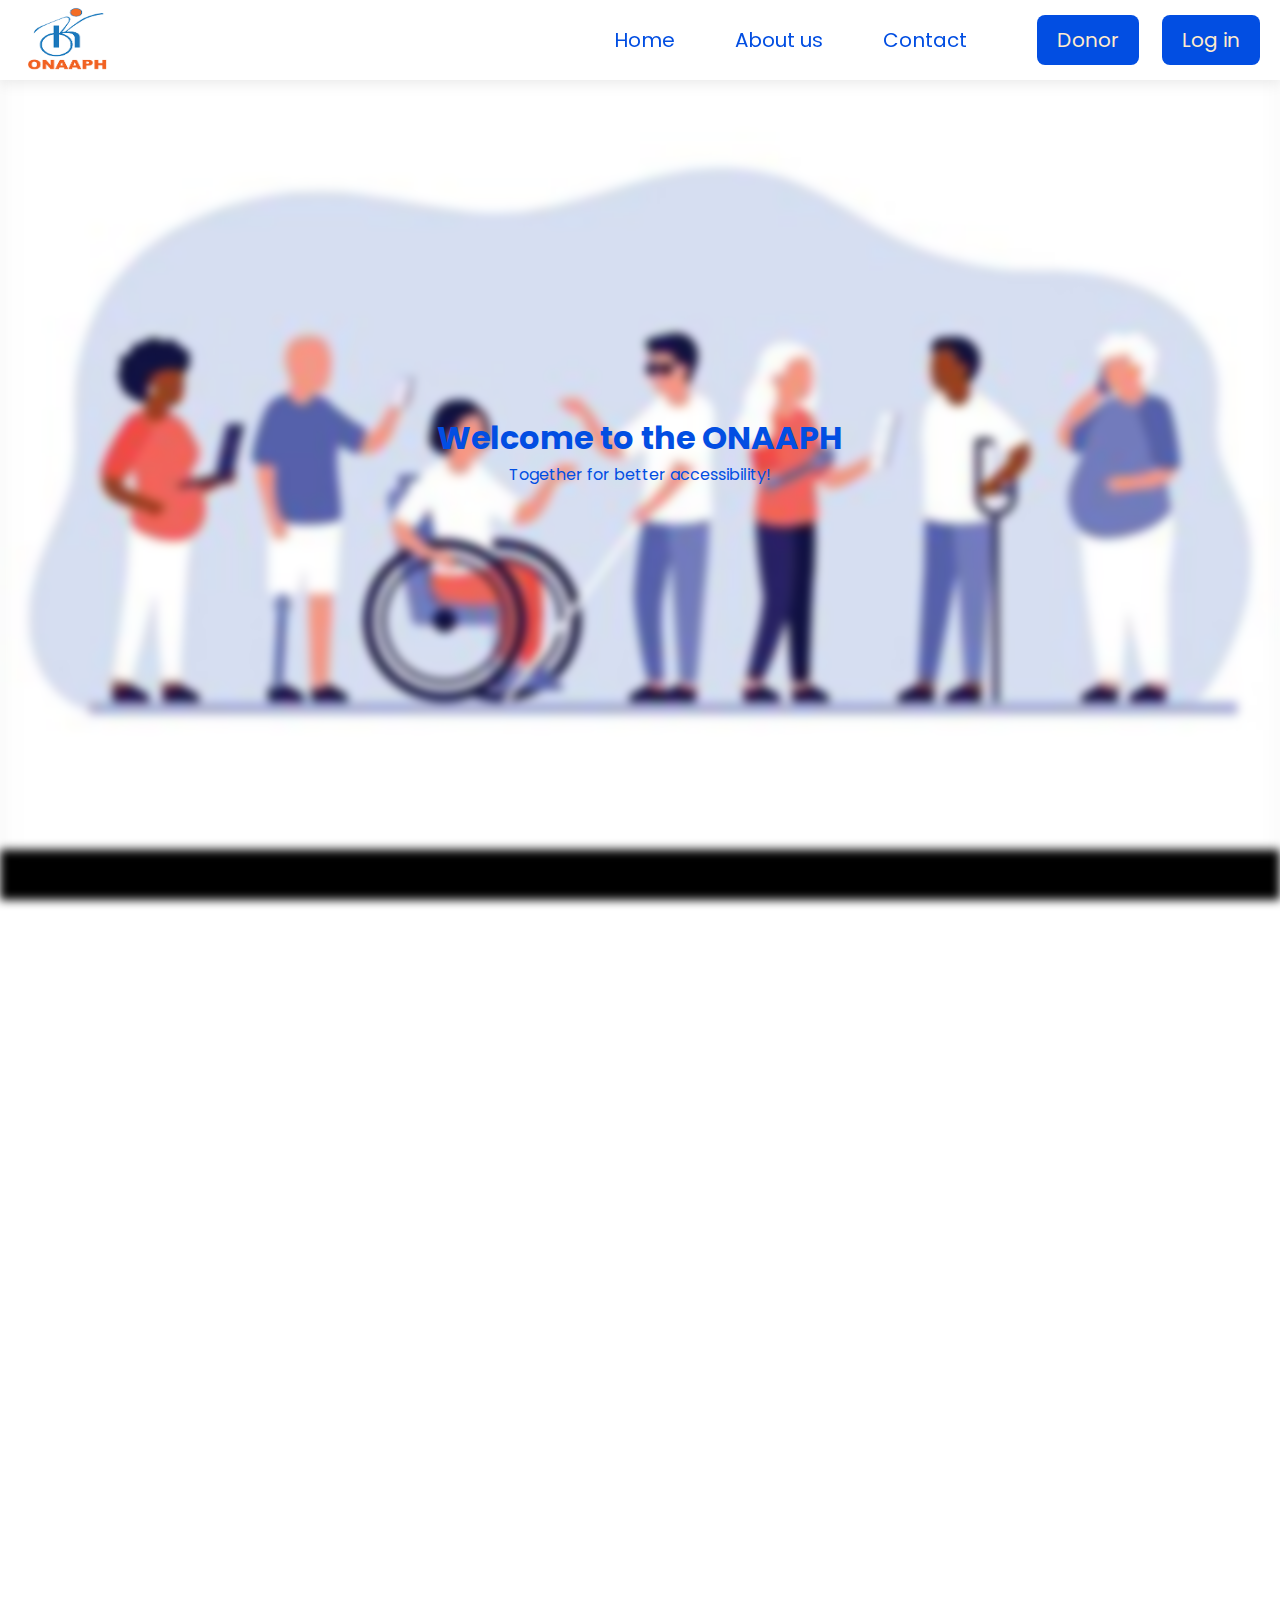
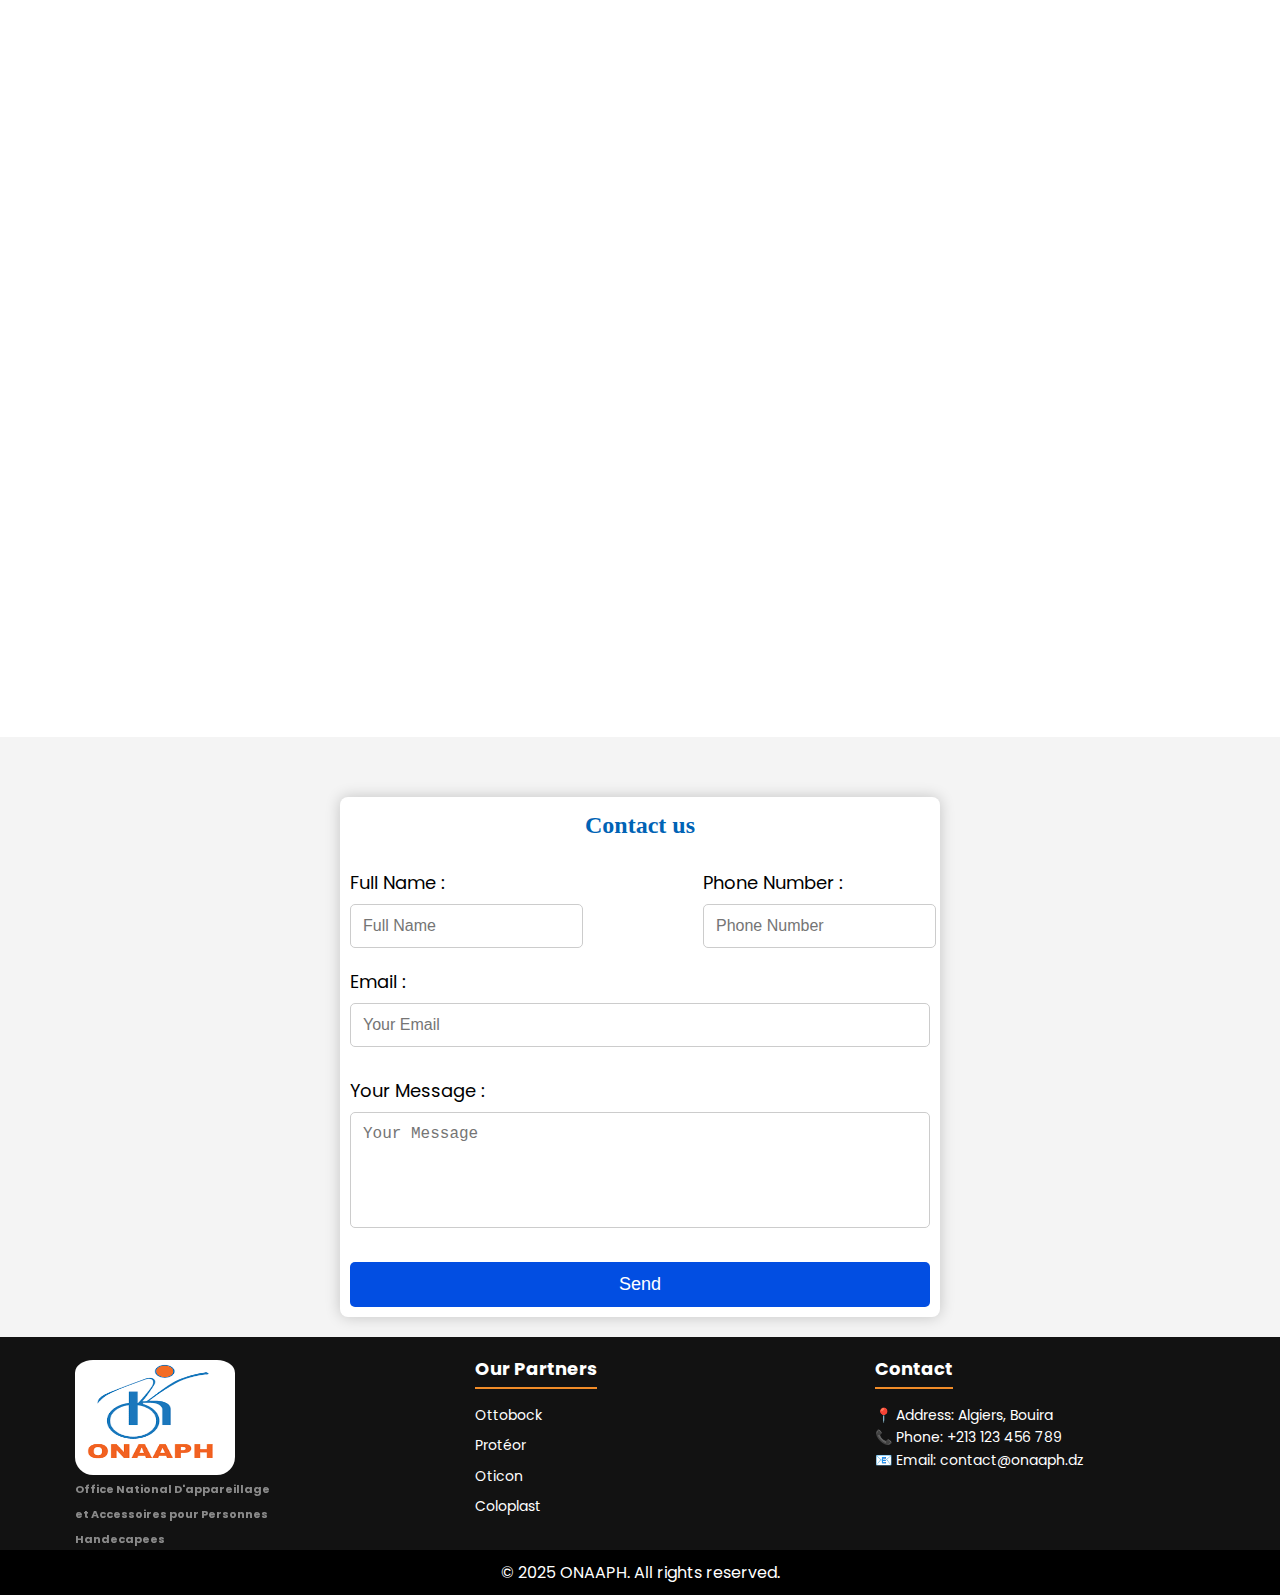
<file: page d'accueil/index.html>
<!DOCTYPE html>

<html lang="en">
  <head>
    <meta charset="UTF-8" />
    <meta name="viewport" content="width=device-width, initial-scale=1.0" />
    <title>Accessibilité Plus</title>
    <link rel="stylesheet" href="assets/styles/style.css" />
  </head>
  <body>
    <!-- Home -->
    <header id="home">
      <nav class="fade-in">
        <div class="logo fade-in">
          <img src="assets/images/logo.png" alt="logo" />
        </div>

        <div class="menu fade-in">
          <a href="#home" class="fade-in">Home</a>
          <a href="#about" class="fade-in">About us</a>
          <a href="#contact" class="fade-in">Contact</a>
        </div>
        <div class="register fade-in">
          <a href="#" class="fade-in">Donor</a>
          <a href="../log_in/index2.html" class="fade-in">Log in </a>
        </div>
      </nav>

      <section class="h-text">
        <h1 class="fade-in">Welcome to the ONAAPH</h1>
        <span class="fade-in">Together for better accessibility!</span>
        <br />
      </section>
    </header>

    <!-- About section -->
    <main>
      <section id="about" class="fade-in">
        <div class="container">
          <h2>About ONAAPH</h2>
          <div class="description">
            <p>
              <strong>ONAAPH</strong>
              (National Office for Assistive Devices and Accessories for Persons
              with Disabilities) is an Algerian organization dedicated to
              supporting people with disabilities. Specializing in the
              manufacturing, distribution, and customization of assistive
              devices and accessories, its goal is to improve their autonomy and
              quality of life.
            </p>
           
            <p>
              Through essential equipment such as
              <strong>prostheses</strong>
              ,
              <strong>orthoses</strong>
              ,
              <strong>wheelchairs</strong>
              , and other assistive technologies, ONAAPH facilitates access to
              solutions tailored to each beneficiary's specific needs. It
              collaborates with healthcare institutions, associations, and
              government organizations to ensure better inclusion and
              accessibility.
            </p>
          </div>
 <!--debut slader-->
 <div class="container">
  <div class="slider-wrapper">
    <button id="prev-slide" class="slide-button material-symbols-rounded">
      &#10094;
    </button>
    <ul class="image-list">
      <img class="image-item" src="assets/images/sl1.jpg" alt="img-1" />
      <img class="image-item" src="assets/images/logo.png" alt="img-2" />
      <img class="image-item" src="assets/images/sl1.jpg" alt="img-3" />
      <img class="image-item" src="assets/images/sl1.jpg" alt="img-4" />
      <img class="image-item" src="assets/images/sl1.jpg" alt="img-5" />
      <img class="image-item" src="assets/images/sl1.jpg" alt="img-6" />
      <img class="image-item" src="assets/images/sl1.jpg" alt="img-7" />
      <img class="image-item" src="assets/images/sl1.jpg" alt="img-8" />
      <img class="image-item" src="assets/images/sl1.jpg" alt="img-9" />
      <img class="image-item" src="assets/images/sl1.jpg" alt="img-10" />
    </ul>
    <button id="next-slide" class="slide-button material-symbols-rounded">
      &#10095;
    </button>
  </div>
  <div class="slider-scrollbar">
    <div class="scrollbar-track">
      <div class="scrollbar-thumb"></div>
    </div>
  </div>
</div>

<!--fin slader-->
          <h3>🌐 A Simplified Platform</h3>
          <p>
            This platform provides quick and easy access to ONAAPH’s services
            through a fully automated system. It helps beneficiaries avoid
            unnecessary travel and manage their requests independently.
          </p>

          <h3>🛠 Two Dedicated Spaces</h3>
          <div class="spaces">
            <div class="space">
              <h4>🎁 Donors' Space</h4>
              <p>
                Designed for individuals who wish to contribute financially or
                directly donate equipment to beneficiaries.
              </p>
            </div>

            <div class="space">
              <h4>🦽 Beneficiaries' Space</h4>
              <p>
                Reserved for individuals registered with ONAAPH, this space
                allows them to order equipment tailored to their medical
                condition.
              </p>
              <p>
                <strong>Not registered?</strong>
                An account is required to access this section.
              </p>
            </div>
          </div>

          <h3>📅 Are You a New Person with a Disability?</h3>
          <p>
            If you do not yet have an account, schedule an
            <strong>online appointment</strong>
            for a
            <strong>medical consultation</strong>
            and
            <strong>needs assessment</strong>
            .
          </p>
          <a href="../booknow/index1.html" class="btn">📅 Schedule an Appointment</a>

        
        </div>
      </section>
      <!--Contact-->
       <section id="contact">
        <form class="contact-form">
          <h2>Contact us </h2>
          <div class="form-group">
            <div>
              <label class="lab" for="full_name">Full Name : </label><br>
              <input type="text" name="full_name" placeholder="Full Name" required>
            </div>
            <div>
              <label class="lab" for="phone">Phone Number : </label><br>
              <input type="tel" name="phone" placeholder="Phone Number" required>
            </div>
          </div>
          <div>
            <div>
              <label class="lab" for="email">Email : </label><br>
              <input type="email" name="email" placeholder="Your Email" required>
            </div>            
          <div>
            <label class="lab" for="message">Your Message : </label><br>
          <textarea name="message" placeholder="Your Message" rows="5" required></textarea>
        </div>
          <button type="submit">Send</button>
      </form>
      </section>
      <!--Contact-->
    </main>

    <!-- Footer -->
    <footer id="footer">
      <div class="footer-container">
        
        <div class="footer-section">
          <div class="logo fade-in">
            <img src="assets/images/logo.png" alt="logo" />
          </div>
          <strong>Office National D'appareillage <br> et Accessoires pour Personnes Handecapees</strong>
        </div>
        
        <div class="footer-section">
          <h3>Our Partners</h3>
          <ul>
            <li><a href="https://www.ottobock.com">Ottobock</a></li>
            <li><a href="http://www.proteor.com">Protéor</a></li>
            <li><a href="https://www.oticon.com">Oticon</a></li>
            <li><a href="https://www.coloplast.com">Coloplast</a></li>
          </ul>
        </div>
     
        <div class="footer-section">
          <h3>Contact</h3>
          <p>📍 Address: Algiers, Bouira</p>
          <p>📞 Phone: +213 123 456 789</p>
          <p>📧 Email: <a href="mailto:contact@onaaph.dz">contact@onaaph.dz</a></p>

        </div>

       
      </div>
      <div class="footer-bottom">
        <p>&copy; 2025 ONAAPH. All rights reserved.</p>
      </div>
    </footer>

    <script src="assets/scripts/script.js"></script>
    <!-- JavaScript ajouté -->
  </body>
</html>
</file>
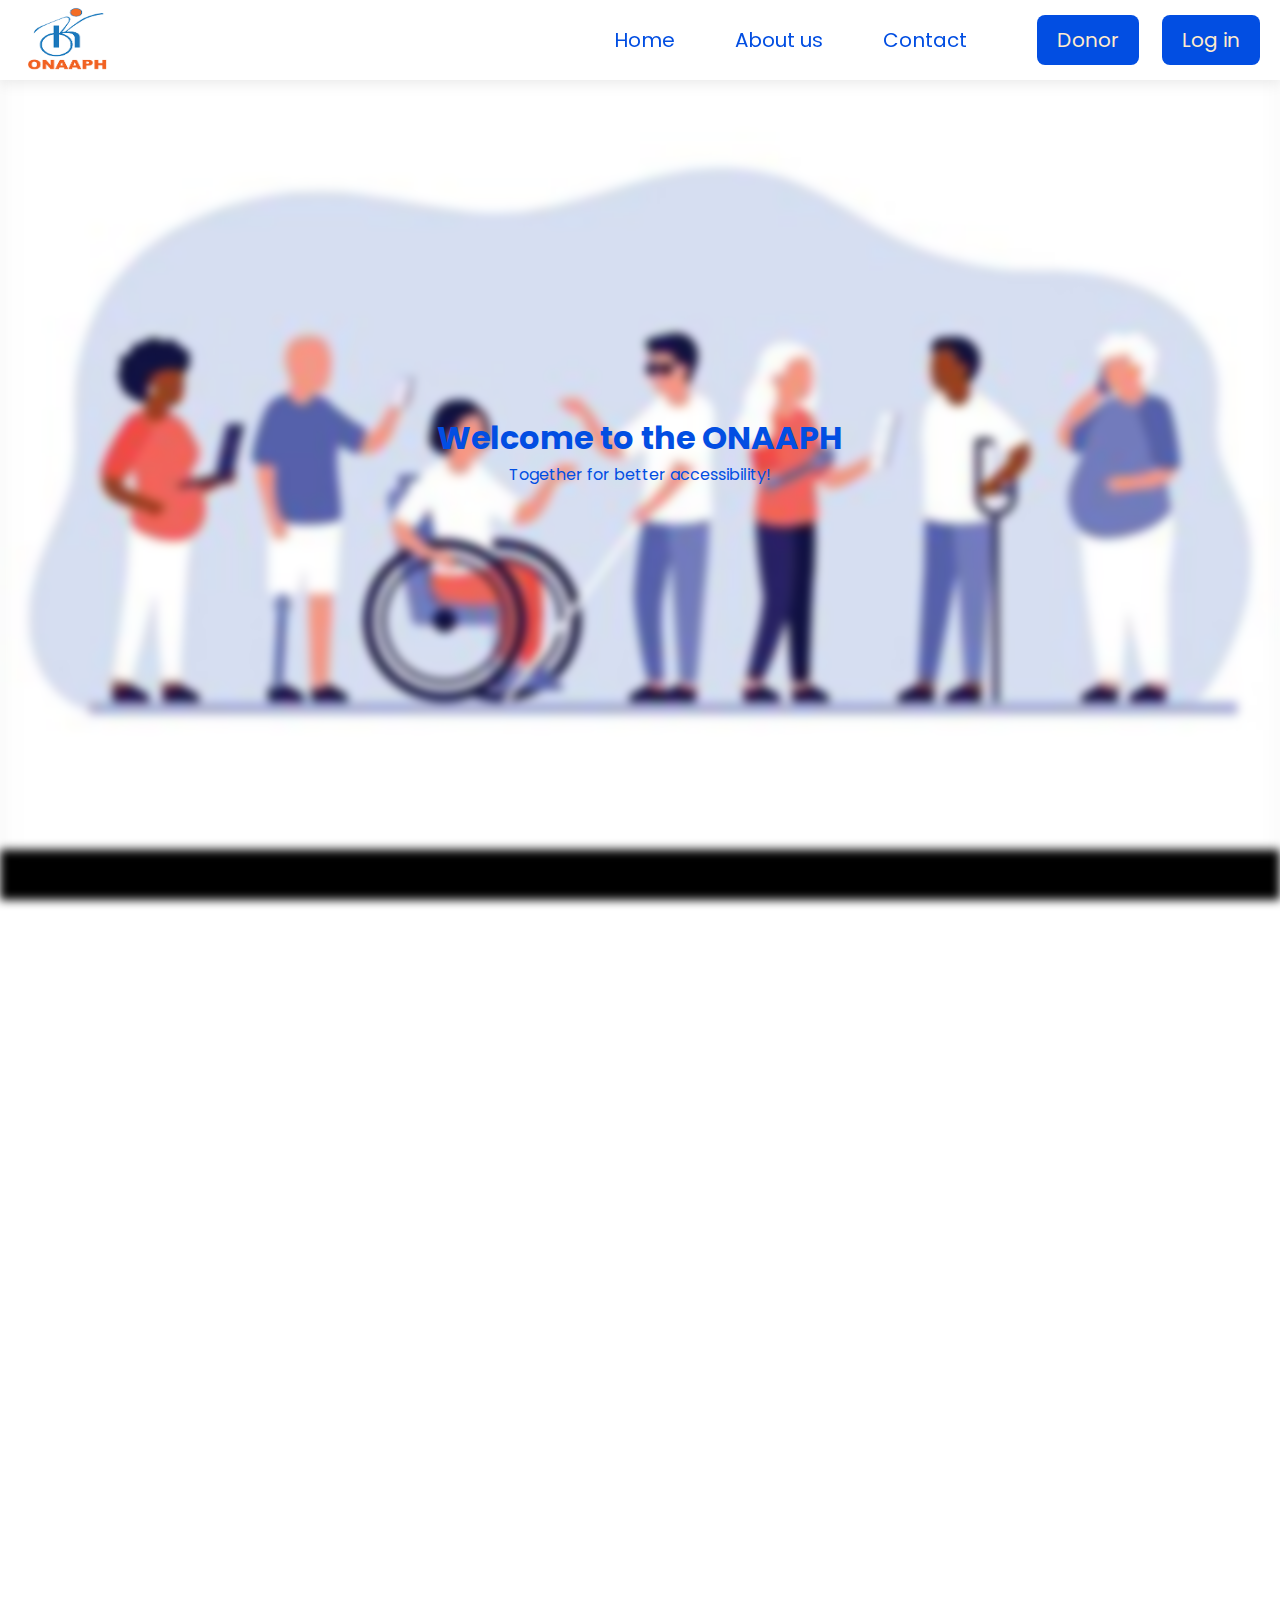
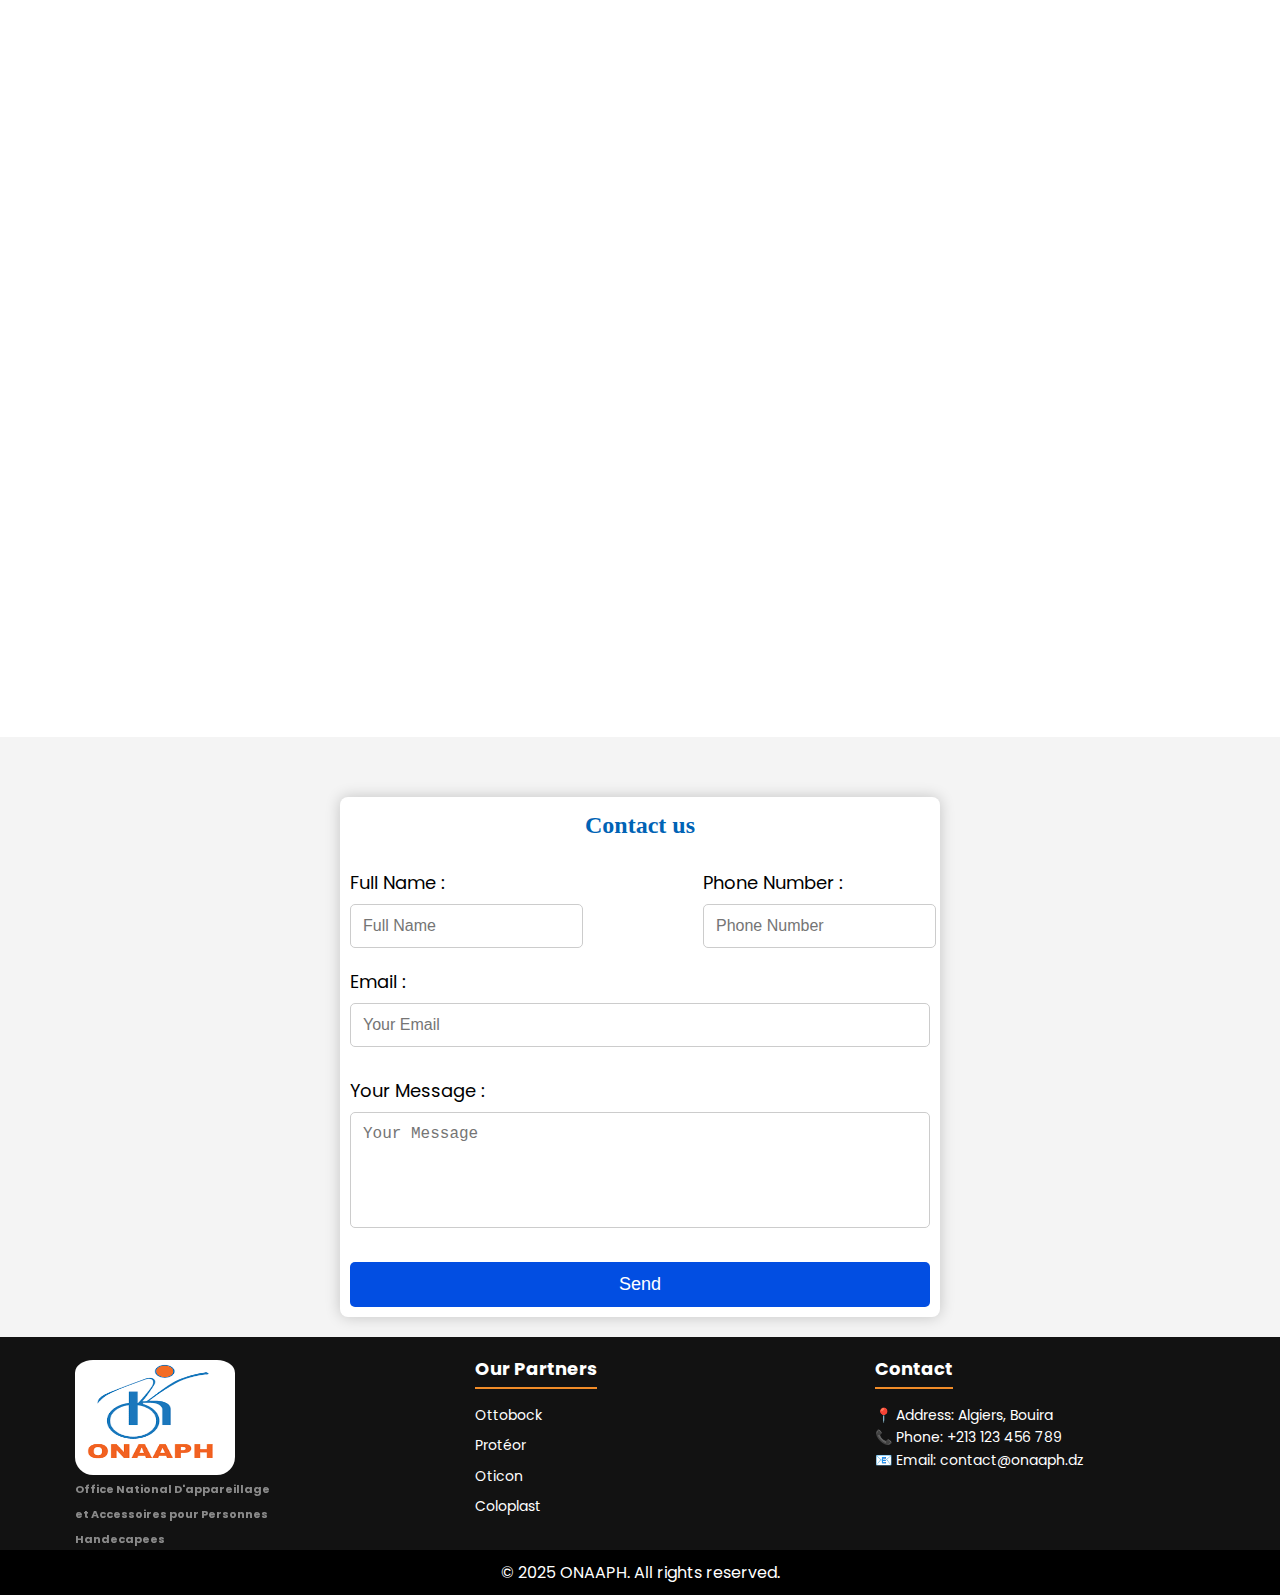
<file: views/guest/home/index.html>
<!DOCTYPE html>

<html lang="en">
  <head>
    <meta charset="UTF-8" />
    <meta name="viewport" content="width=device-width, initial-scale=1.0" />
    <title>Accessibilité Plus</title>
    <link rel="stylesheet" href="style.css" />
  </head>
  <body>
    <!-- Home -->
    <header id="home">
      <nav class="fade-in">
        <div class="logo fade-in">
          <img src="../../../public/images/shared/logo.png" alt="logo" />
        </div>

        <div class="menu fade-in">
          <a href="#home" class="fade-in">Home</a>
          <a href="#about" class="fade-in">About us</a>
          <a href="#contact" class="fade-in">Contact</a>
        </div>
        <div class="register fade-in">
          <a href="#" class="fade-in">Donor</a>
          <a href="../log_in/index2.html" class="fade-in">Log in </a>
        </div>
      </nav>

      <section class="h-text">
        <h1 class="fade-in">Welcome to the ONAAPH</h1>
        <span class="fade-in">Together for better accessibility!</span>
        <br />
      </section>
    </header>

    <!-- About section -->
    <main>
      <section id="about" class="fade-in">
        <div class="container">
          <h2>About ONAAPH</h2>
          <div class="description">
            <p>
              <strong>ONAAPH</strong>
              (National Office for Assistive Devices and Accessories for Persons
              with Disabilities) is an Algerian organization dedicated to
              supporting people with disabilities. Specializing in the
              manufacturing, distribution, and customization of assistive
              devices and accessories, its goal is to improve their autonomy and
              quality of life.
            </p>
           
            <p>
              Through essential equipment such as
              <strong>prostheses</strong>
              ,
              <strong>orthoses</strong>
              ,
              <strong>wheelchairs</strong>
              , and other assistive technologies, ONAAPH facilitates access to
              solutions tailored to each beneficiary's specific needs. It
              collaborates with healthcare institutions, associations, and
              government organizations to ensure better inclusion and
              accessibility.
            </p>
          </div>
 <!--debut slader-->
 <div class="container">
  <div class="slider-wrapper">
    <button id="prev-slide" class="slide-button material-symbols-rounded">
      &#10094;
    </button>
    <ul class="image-list">
      <img class="image-item" src="../../../public/images/guest/home/sl1.jpg" alt="img-1" />
      <img class="image-item" src="../../../public/images/guest/home/sl1.jpg" alt="img-2" />
      <img class="image-item" src="../../../public/images/guest/home/sl1.jpg" alt="img-3" />
      <img class="image-item" src="../../../public/images/guest/home/sl1.jpg" alt="img-4" />
      <img class="image-item" src="../../../public/images/guest/home/sl1.jpg" alt="img-5" />
      <img class="image-item" src="../../../public/images/guest/home/sl1.jpg" alt="img-6" />
      <img class="image-item" src="../../../public/images/guest/home/sl1.jpg" alt="img-7" />
      <img class="image-item" src="../../../public/images/guest/home/sl1.jpg" alt="img-8" />
      <img class="image-item" src="../../../public/images/guest/home/sl1.jpg" alt="img-9" />
      <img class="image-item" src="../../../public/images/guest/home/sl1.jpg" alt="img-10" />
    </ul>
    <button id="next-slide" class="slide-button material-symbols-rounded">
      &#10095;
    </button>
  </div>
  <div class="slider-scrollbar">
    <div class="scrollbar-track">
      <div class="scrollbar-thumb"></div>
    </div>
  </div>
</div>

<!--fin slader-->
          <h3>🌐 A Simplified Platform</h3>
          <p>
            This platform provides quick and easy access to ONAAPH’s services
            through a fully automated system. It helps beneficiaries avoid
            unnecessary travel and manage their requests independently.
          </p>

          <h3>🛠 Two Dedicated Spaces</h3>
          <div class="spaces">
            <div class="space">
              <h4>🎁 Donors' Space</h4>
              <p>
                Designed for individuals who wish to contribute financially or
                directly donate equipment to beneficiaries.
              </p>
            </div>

            <div class="space">
              <h4>🦽 Beneficiaries' Space</h4>
              <p>
                Reserved for individuals registered with ONAAPH, this space
                allows them to order equipment tailored to their medical
                condition.
              </p>
              <p>
                <strong>Not registered?</strong>
                An account is required to access this section.
              </p>
            </div>
          </div>

          <h3>📅 Are You a New Person with a Disability?</h3>
          <p>
            If you do not yet have an account, schedule an
            <strong>online appointment</strong>
            for a
            <strong>medical consultation</strong>
            and
            <strong>needs assessment</strong>
            .
          </p>
          <a href="../booknow/index1.html" class="btn">📅 Schedule an Appointment</a>

        
        </div>
      </section>
      <!--Contact-->
       <section id="contact">
        <form class="contact-form">
          <h2>Contact us </h2>
          <div class="form-group">
            <div>
              <label class="lab" for="full_name">Full Name : </label><br>
              <input type="text" name="full_name" placeholder="Full Name" required>
            </div>
            <div>
              <label class="lab" for="phone">Phone Number : </label><br>
              <input type="tel" name="phone" placeholder="Phone Number" required>
            </div>
          </div>
          <div>
            <div>
              <label class="lab" for="email">Email : </label><br>
              <input type="email" name="email" placeholder="Your Email" required>
            </div>            
          <div>
            <label class="lab" for="message">Your Message : </label><br>
          <textarea name="message" placeholder="Your Message" rows="5" required></textarea>
        </div>
          <button type="submit">Send</button>
      </form>
      </section>
      <!--Contact-->
    </main>

    <!-- Footer -->
    <footer id="footer">
      <div class="footer-container">
        
        <div class="footer-section">
          <div class="logo fade-in">
            <img src="../../../public/images/shared/logo.png" alt="logo" />
          </div>
          <strong>Office National D'appareillage <br> et Accessoires pour Personnes Handecapees</strong>
        </div>
        
        <div class="footer-section">
          <h3>Our Partners</h3>
          <ul>
            <li><a href="https://www.ottobock.com">Ottobock</a></li>
            <li><a href="http://www.proteor.com">Protéor</a></li>
            <li><a href="https://www.oticon.com">Oticon</a></li>
            <li><a href="https://www.coloplast.com">Coloplast</a></li>
          </ul>
        </div>
     
        <div class="footer-section">
          <h3>Contact</h3>
          <p>📍 Address: Algiers, Bouira</p>
          <p>📞 Phone: +213 123 456 789</p>
          <p>📧 Email: <a href="mailto:contact@onaaph.dz">contact@onaaph.dz</a></p>

        </div>

       
      </div>
      <div class="footer-bottom">
        <p>&copy; 2025 ONAAPH. All rights reserved.</p>
      </div>
    </footer>

    <script src="../../../public/js/guest/home/script.js"></script>
    <!-- JavaScript ajouté -->
  </body>
</html>
</file>
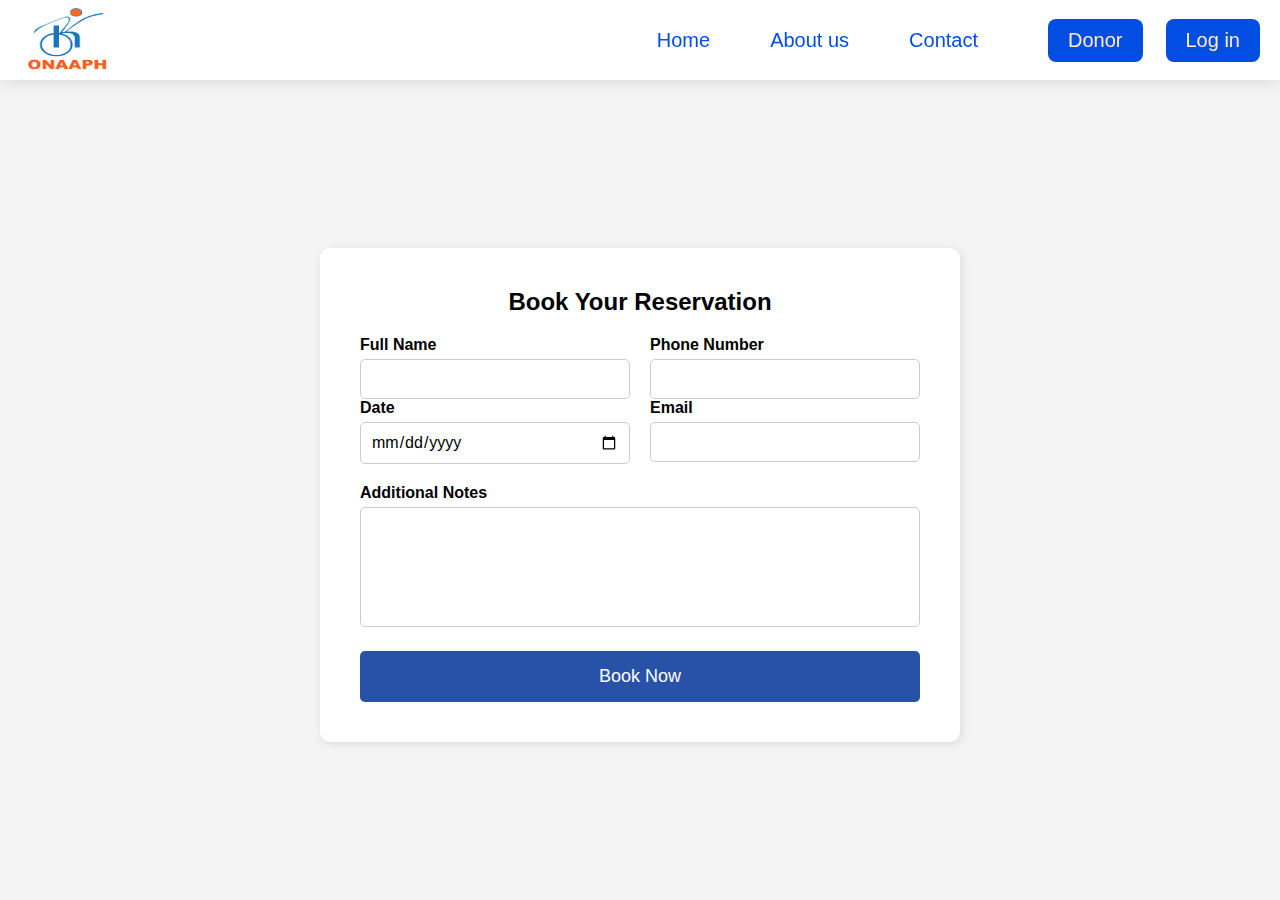
<file: booknow/index1.html>
<!DOCTYPE html>
<html lang="en">
<head>
    <meta charset="UTF-8">
    <meta name="viewport" content="width=device-width, initial-scale=1.0">
    <title>Reservation Form</title>
    <link rel="stylesheet" href="styles.css">
</head>
<body>
    <header id="home">
        <nav >
          <div class="logo ">
            <img src="../page d'accueil/assets/images/logo.png" alt="logo" />
          </div>
  
          <div class="menu">
            <a href="../page d'accueil/index.html#home">Home</a>
            <a href="../page d'accueil/index.html#about">About us</a>
            <a href="../page d'accueil/index.html#contact">Contact</a>
          </div>
          <div class="register">
            <a href="#">Donor</a>
            <a href="../log_in/index2.html">Log in </a>
          </div>
        </nav>
    </header>
    <main class="form-container">
        <h2>Book Your Reservation</h2>
        <form>
            <div class="form-row">
                <div class="form-group">
                    <label for="full_name">Full Name</label>
                    <input type="text" id="full_name" name="full_name" required>
                </div>
                <div class="form-group">
                    <label for="phone">Phone Number</label>
                    <input type="tel" id="phone" name="phone" required>
                </div>
            </div>
            <div class="form-row">
                <div class="form-group">
                    <label for="date">Date</label>
                    <input type="date" id="date" name="date" required>
                </div>
                <div class="form-group">
                    <label for="email">Email</label>
                    <input type="email" id="email" name="email" required>
                </div>
            </div>
            <div class="form-group full-width">
                <label for="note">Additional Notes</label>
                <textarea id="note" name="note"></textarea>
            </div>
            <button type="submit">Book Now</button>
        </form>
    </main>
</body>
</html>
</file>
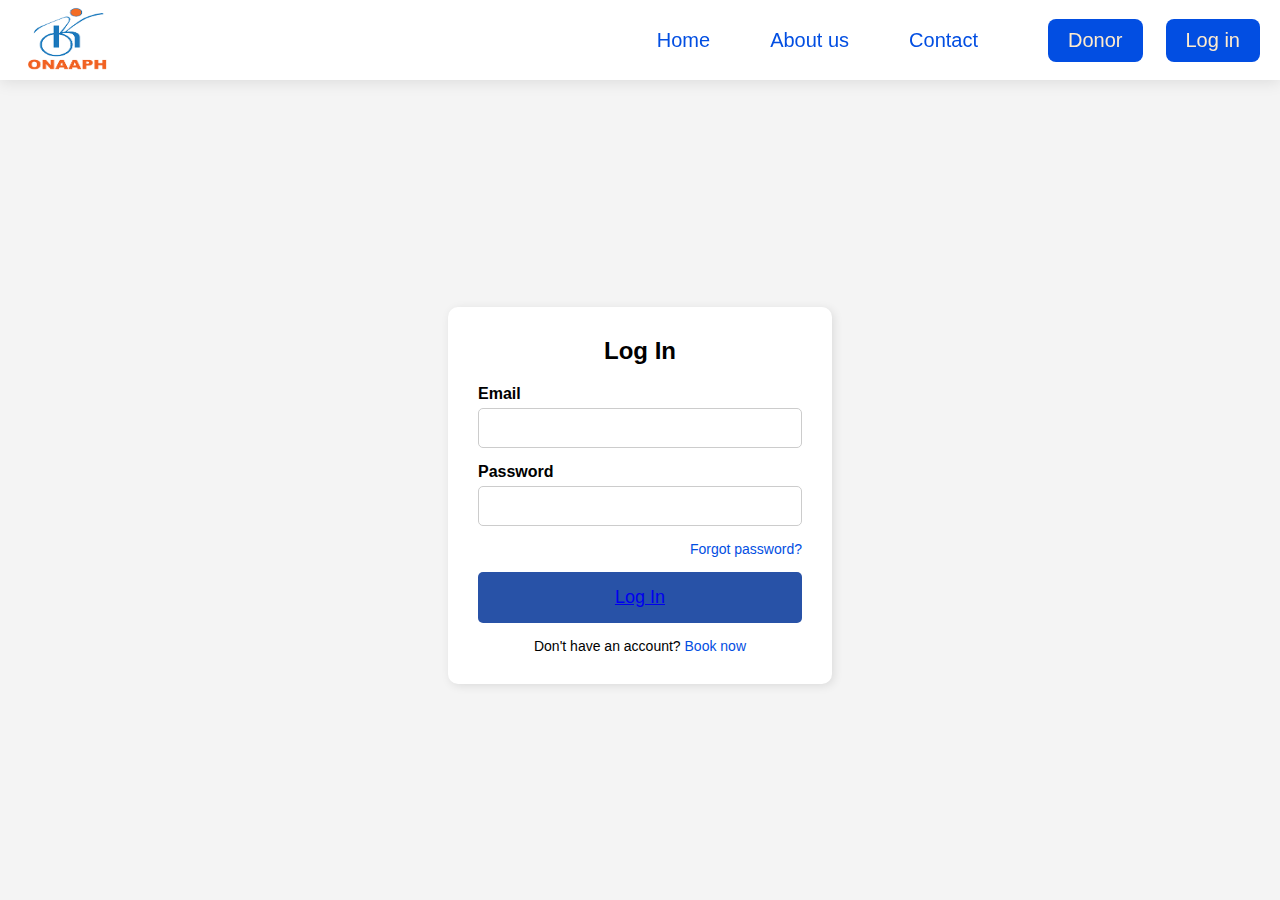
<file: log_in/index2.html>
<!DOCTYPE html>

<html lang="en">
  <head>
    <meta charset="UTF-8" />
    <meta name="viewport" content="width=device-width, initial-scale=1.0" />
    <title>Accessibilité Plus</title>
    <link rel="stylesheet" href="style.css" />
  </head>
  <body>
    <!-- Home -->
    <header id="home">
      <nav class="fade-in">
        <div class="logo fade-in">
          <img src="../page d'accueil/assets/images/logo.png" alt="logo" />
        </div>

        <div class="menu fade-in">
          <a href="../page d'accueil/index.html#home"class="fade-in">Home</a>
          <a href="../page d'accueil/index.html#about" class="fade-in">About us</a>
          <a href="../page d'accueil/index.html#contact" class="fade-in">Contact</a>
        </div>
        <div class="register fade-in">
          <a href="#" class="fade-in">Donor</a>
          <a href="#" class="fade-in">Log in </a>
        </div>
      </nav>
    </header>
    <body>
        <main class="form-container">
            <h2>Log In</h2>
            <form>
                <div class="form-group">
                    <label for="email">Email</label>
                    <input type="email" id="email" name="email" required>
                </div>
                <div class="form-group">
                    <label for="password">Password</label>
                    <input type="password" id="password" name="password" required>
                </div>
                <div class="form-group full-width">
                    <a href="../page d'accueil/index.html#contact" class="forgot-password">Forgot password?</a>
                </div>
                <button type="submit" ><a href="../Siham-PFE/user 1 page/user1page.html">Log In</a> </button>
                <p class="signup-text">Don't have an account? <a href="../booknow/index1.html">Book now</a></p>
            </form>
        </main> 
    </body>
</html>
</file>
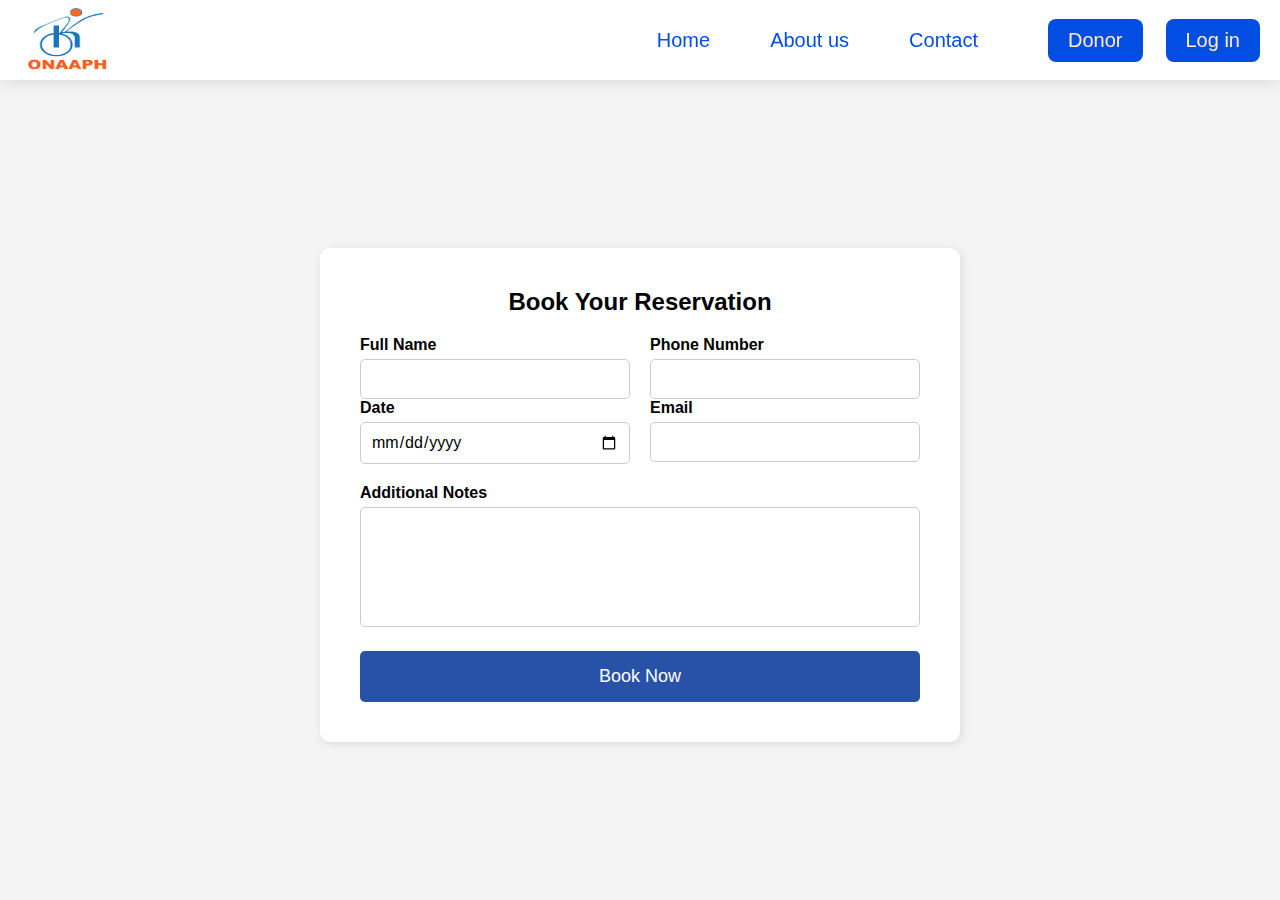
<file: views/guest/booknow/index1.html>
<!DOCTYPE html>
<html lang="en">
<head>
    <meta charset="UTF-8">
    <meta name="viewport" content="width=device-width, initial-scale=1.0">
    <title>Reservation Form</title>
    <link rel="stylesheet" href="styles.css">
</head>
<body>
    <header id="home">
        <nav >
          <div class="logo ">
            <img src="../../../public/images/shared/logo.png" alt="logo" />
          </div>
  
          <div class="menu">
            <a href="../home/index.html#home">Home</a>
            <a href="../home/index.html#about">About us</a>
            <a href="../home/index.html#contact">Contact</a>
          </div>
          <div class="register">
            <a href="#">Donor</a>
            <a href="../log_in/index2.html">Log in </a>
          </div>
        </nav>
    </header>
    <main class="form-container">
        <h2>Book Your Reservation</h2>
        <form>
            <div class="form-row">
                <div class="form-group">
                    <label for="full_name">Full Name</label>
                    <input type="text" id="full_name" name="full_name" required>
                </div>
                <div class="form-group">
                    <label for="phone">Phone Number</label>
                    <input type="tel" id="phone" name="phone" required>
                </div>
            </div>
            <div class="form-row">
                <div class="form-group">
                    <label for="date">Date</label>
                    <input type="date" id="date" name="date" required>
                </div>
                <div class="form-group">
                    <label for="email">Email</label>
                    <input type="email" id="email" name="email" required>
                </div>
            </div>
            <div class="form-group full-width">
                <label for="note">Additional Notes</label>
                <textarea id="note" name="note"></textarea>
            </div>
            <button type="submit">Book Now</button>
        </form>
    </main>
</body>
</html>
</file>
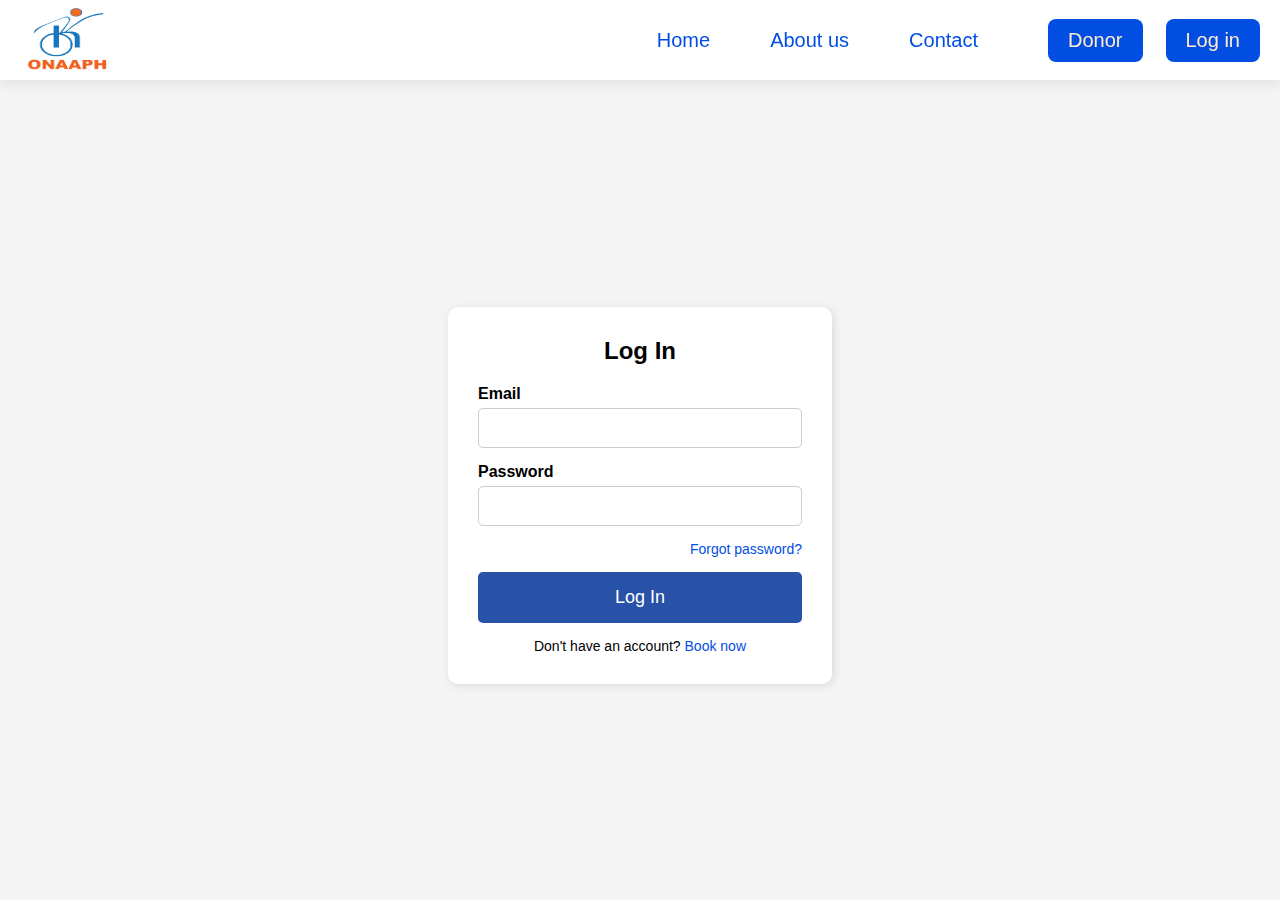
<file: views/guest/log_in/index2.html>
<!DOCTYPE html>

<html lang="en">
  <head>
    <meta charset="UTF-8" />
    <meta name="viewport" content="width=device-width, initial-scale=1.0" />
    <title>Accessibilité Plus</title>
    <link rel="stylesheet" href="style.css" />
  </head>
  <body>
    <!-- Home -->
    <header id="home">
      <nav class="fade-in">
        <div class="logo fade-in">
          <img src="../../../public/images/shared/logo.png" alt="logo" />
        </div>

        <div class="menu fade-in">
          <a href="../home/index.html#home"class="fade-in">Home</a>
          <a href="../home/index.html#about" class="fade-in">About us</a>
          <a href="../home/index.html#contact" class="fade-in">Contact</a>
        </div>
        <div class="register fade-in">
          <a href="#" class="fade-in">Donor</a>
          <a href="#" class="fade-in">Log in </a>
        </div>
      </nav>
    </header>
    <body>
        <main class="form-container">
            <h2>Log In</h2>
            <form>
                <div class="form-group">
                    <label for="email">Email</label>
                    <input type="email" id="email" name="email" required>
                </div>
                <div class="form-group">
                    <label for="password">Password</label>
                    <input type="password" id="password" name="password" required>
                </div>
                <div class="form-group full-width">
                    <a href="../home/index.html#contact" class="forgot-password">Forgot password?</a>
                </div>
                <button type="submit" >Log In</button>
                <p class="signup-text">Don't have an account? <a href="../booknow/index1.html">Book now</a></p>
            </form>
        </main> 
    </body>
</html>
</file>
<file: page d'accueil/assets/styles/style.css>
@import url('https://fonts.googleapis.com/css2?family=Hind&family=Poppins:ital,wght@0,200;0,300;0,400;0,500;0,600;1,200&display=swap');
html {
  scroll-behavior: smooth;
}

* {
  padding: 0;
  margin: 0;
  box-sizing: border-box;
}

/* f  flu*/
header::before {
  content: '';
  position: absolute;
  top: 0;
  left: 0;
  width: 100%;
  height: 100%;
  background: url('back.jpg') center/cover no-repeat;
  filter: blur(5px);
  z-index: -1;
}

header {
  width: 100%;
  height: 100vh;
  font-family: 'Poppins', sans-serif;
  position: relative;
}

nav {
  position: fixed;
  top: 0;
  left: 0;
  width: 100%; /* Full width */
  height: 80px; /* Keep the height */
  background-color: rgb(255, 255, 255); /* Dark background for visibility */
  color: #dbd5d5;
  display: flex;
  justify-content: space-between;
  align-items: center;
  padding: 0 20px;
  z-index: 1000; /* Ensures navbar stays on top */
  box-shadow: 0px 2px 15px rgba(0, 0, 0, 0.1);
}
body {
  /* padding-top: 110px; Adjust based on navbar height */
  background-color: white;
}

.logo {
  display: flex;
  align-items: center;
  justify-content: flex-start;
  flex-grow: 1; /* Permet d'occuper l'espace à gauche */
}

.logo img {
  height: 80px; /* Ajuste selon la taille désirée */
  width: 100px;
  padding-top: 5px;
  padding-left: 5x; /* Ajoute un peu d'espace depuis le bord */
  border-radius: 10px;
}
.menu {
  margin-right: 20px; /* Augmente l'espace entre le menu et le bouton */
  display: flex;
  gap: 20px; /* Ajoute de l’espace entre les liens du menu */
}

.menu a {
  text-decoration: none;
  color: #024ee2;
  padding: 10px 20px;
  font-size: 20px;
}

.menu a:hover {
 border-radius: 10px;
 color: white;
  background:#005bac;
}
.register {
  margin-left: 30px; /* Espace entre le menu et le bouton */
  display: flex;
  gap: 23px;
  
}
.register a {
  text-decoration: none;
  color: blanchedalmond;
  padding: 10px 20px;
  font-size: 20px;
  border-radius: 8px;
  background: #024ee2;
}

.register a:hover {
  border: 1px solid #005bac;
  background: #005bac; /* Bleu */
}
.h-text {
  position: absolute;
  top: 50%;
  left: 50%;
  max-width: 650px;
  transform: translate(-50%, -50%);
  text-align: center;
  color: #024ee2;
}

/* --- ANIMATION D'AFFICHAGE --- */
.fade-in {
  opacity: 0;
  transform: translateY(20px);
  transition: opacity 0.8s ease-out, transform 1s ease-out;
}
.fade-in.show {
  opacity: 1;
  transform: translateY(0);
}

/*about*/
#about {
  background: #f4f4f4;
  padding: 90px 20px;
  text-align: center;
  font-family: 'Poppins', sans-serif;
  /* opacity: 0; */
}

#about .container {
  max-width: 900px;
  margin: auto;
  text-align: left;
}
/*debut slider*/
.container {
  max-width: 1200px;
  width: 95%;
}

.slider-wrapper {
  position: relative;
}

.slider-wrapper .slide-button {
  position: absolute;
  top: 50%;
  outline: none;
  border: none;
  height: 50px;
  width: 50px;
  z-index: 5;
  color: #fff;
  display: flex;
  cursor: pointer;
  font-size: 2.2rem;
  background: #000;
  align-items: center;
  justify-content: center;
  border-radius: 50%;
  transform: translateY(-50%);
}

.slider-wrapper .slide-button:hover {
  background: #404040;
}

.slider-wrapper .slide-button#prev-slide {
  left: -25px;
  display: none;
}

.slider-wrapper .slide-button#next-slide {
  right: -25px;
}

.slider-wrapper .image-list {
  display: grid;
  grid-template-columns: repeat(10, 1fr);
  gap: 18px;
  font-size: 0;
  list-style: none;
  margin-bottom: 30px;
  overflow-x: auto;
  scrollbar-width: none;
}

.slider-wrapper .image-list::-webkit-scrollbar {
  display: none;
}

.slider-wrapper .image-list .image-item {
  width: 325px;
  height: 400px;
  object-fit: cover;
}

.container .slider-scrollbar {
  height: 24px;
  width: 100%;
  display: flex;
  align-items: center;
}

.slider-scrollbar .scrollbar-track {
  background: #ccc;
  width: 100%;
  height: 2px;
  display: flex;
  align-items: center;
  border-radius: 4px;
  position: relative;
}

.slider-scrollbar:hover .scrollbar-track {
  height: 4px;
}

.slider-scrollbar .scrollbar-thumb {
  position: absolute;
  background: #000;
  top: 0;
  bottom: 0;
  width: 50%;
  height: 100%;
  cursor: grab;
  border-radius: inherit;
}

.slider-scrollbar .scrollbar-thumb:active {
  cursor: grabbing;
  height: 8px;
  top: -2px;
}

.slider-scrollbar .scrollbar-thumb::after {
  content: "";
  position: absolute;
  left: 0;
  right: 0;
  top: -10px;
  bottom: -10px;
}

/* Styles for mobile and tablets */
@media only screen and (max-width: 1023px) {
  .slider-wrapper .slide-button {
    display: none !important;
  }

  .slider-wrapper .image-list {
    gap: 10px;
    margin-bottom: 15px;
    scroll-snap-type: x mandatory;
  }

  .slider-wrapper .image-list .image-item {
    width: 280px;
    height: 380px;
  }

  .slider-scrollbar .scrollbar-thumb {
    width: 20%;
  }
}



/*fin slader*/

#about h2 {
  color: #005bac;
  text-align: center;
  font-size: 28px;
  margin-bottom: 20px;
}

#about h3 {
  color: #7b47f4;
  margin-top: 20px;
  margin-bottom: 15px;
}

#about h4 {
  color: #f28c28;
  font-size: 20px;
}

#about p {
  font-size: 16px;
  line-height: 1.6;
  color: #333;
}

#about .description {
  margin-bottom: 50px;
}

.spaces {
  display: flex;
  flex-wrap: wrap;
  gap: 40px;
  justify-content: space-between;
}

.space {
  flex: 1;
  min-width: 250px;
  background: white;
  padding: 15px;
  border-radius: 8px;
  box-shadow: 0px 4px 10px rgba(0, 0, 0, 0.1);
}

.space:hover {
  transform: scale(1.08);
  transition: 0.3s;
}

.btn {
  display: inline-block;
  margin-top: 10px;
  padding: 10px 15px;
  background: #005bac;
  color: white;
  text-decoration: none;
  font-weight: bold;
  border-radius: 5px;
  transition: 0.3s;
}

.btn:hover {
  background: #f28c28;
}
 /*deb contact*/
 #contact{
  padding-top: 40px;
  background: #f4f4f4;
  height: 600px;
  display: flex;
  align-items: center;
  justify-content: center;
  
}
.contact-form {
  background: white;
  padding: 10px;
  border-radius: 8px;
  box-shadow: 0 0 15px rgba(0, 0, 0, 0.2);
  width: 600px;
  height: 520px;
  text-align: center;
  margin: 10px auto;
}
.contact-form h2 {
  margin-top: 5px;
  margin-bottom: 30px;
  color: #0063b5;
}
.form-group {
  display: flex;
  gap: 120px;
  margin-bottom: 10px;
}
.form-group input {
  flex: 1;
  
  padding: 12px;
  border: 1px solid #ccc;
  border-radius: 5px;
  font-size: 16px;
  margin-bottom: 10px;
}
.contact-form input[name="email"] {
  width: 100%; /* Prend toute la largeur */
  padding: 12px;
  border: 1px solid #ccc;
  border-radius: 5px;
  font-size: 16px;
  margin-bottom:30px;
}

.contact-form textarea {
  width: 100%;
  resize: none;
  padding: 12px;
  border: 1px solid #ccc;
  border-radius: 5px;
  font-size: 16px;
  
  margin-bottom: 30px;
}
.contact-form button {
  width: 100%;
  background: #024ee2;
  color: white;
  border: none;
  cursor: pointer;
  font-size: 18px;
  padding: 12px;
  transition: background 0.3s;
  border-radius: 5px;
}
.contact-form button:hover {
  background: #005bac;
}
.contact-form .lab {
  display: inline-block;
  width: 100%;
  text-align: left;
  font-size: 18px;
  font-family: 'Poppins', sans-serif;
  padding-bottom: 8px;
}

/*fin contat*/
footer {
  background: #121212;
  color: white;
  padding: 18px 0;
  
  font-family: 'Poppins', sans-serif;
  height: 230px;
}

.footer-container {
  display: flex;
  justify-content: space-around;
  flex-wrap: wrap;
  max-width: 1200px;
  
}

.footer-section {
  width: 250px;
}
.footer-section a{
  color: white;
  text-decoration: none;
}
.footer-section .logo img{
height:120px;
width: 160px;
border-radius: 18px;
}
.footer-section strong{
  font-size: 11px;
  line-height: 1px;
  opacity: 0.5;
  }
.footer-section h3 {
  margin-bottom: 15px;
  font-size: 18px;
  border-bottom: 2px solid #f28c28;
  display: inline-block;
  padding-bottom: 5px;
}

.footer-section p,
.footer-section ul {
  font-size: 14px;
  line-height: 1.6;
}

.footer-section ul {
  list-style: none;
  padding: 0;
}

.footer-section ul li {
  margin-bottom: 8px;
}

.footer-section ul li a {
  color: white;
  text-decoration: none;
  transition: 0.3s;
}

.footer-section ul li a:hover {
  color: #f28c28;
}
.footer-bottom {
  text-align: center;
  padding: 10px 0;
  background: #000;
  
}
</file>
<file: views/guest/home/style.css>
@import url('https://fonts.googleapis.com/css2?family=Hind&family=Poppins:ital,wght@0,200;0,300;0,400;0,500;0,600;1,200&display=swap');
html {
  scroll-behavior: smooth;
}

* {
  padding: 0;
  margin: 0;
  box-sizing: border-box;
}

/* f  flu*/
header::before {
  content: '';
  position: absolute;
  top: 0;
  left: 0;
  width: 100%;
  height: 100%;
  background: url('../../../public/images/guest/home/back.jpg') center/cover no-repeat;
  filter: blur(5px);
  z-index: -1;
}

header {
  width: 100%;
  height: 100vh;
  font-family: 'Poppins', sans-serif;
  position: relative;
}

nav {
  position: fixed;
  top: 0;
  left: 0;
  width: 100%; /* Full width */
  height: 80px; /* Keep the height */
  background-color: rgb(255, 255, 255); /* Dark background for visibility */
  color: #dbd5d5;
  display: flex;
  justify-content: space-between;
  align-items: center;
  padding: 0 20px;
  z-index: 1000; /* Ensures navbar stays on top */
  box-shadow: 0px 2px 15px rgba(0, 0, 0, 0.1);
}
body {
  /* padding-top: 110px; Adjust based on navbar height */
  background-color: white;
}

.logo {
  display: flex;
  align-items: center;
  justify-content: flex-start;
  flex-grow: 1; /* Permet d'occuper l'espace à gauche */
}

.logo img {
  height: 80px; /* Ajuste selon la taille désirée */
  width: 100px;
  padding-top: 5px;
  padding-left: 5x; /* Ajoute un peu d'espace depuis le bord */
  border-radius: 10px;
}
.menu {
  margin-right: 20px; /* Augmente l'espace entre le menu et le bouton */
  display: flex;
  gap: 20px; /* Ajoute de l’espace entre les liens du menu */
}

.menu a {
  text-decoration: none;
  color: #024ee2;
  padding: 10px 20px;
  font-size: 20px;
}

.menu a:hover {
 border-radius: 10px;
 color: white;
  background:#005bac;
}
.register {
  margin-left: 30px; /* Espace entre le menu et le bouton */
  display: flex;
  gap: 23px;
  
}
.register a {
  text-decoration: none;
  color: blanchedalmond;
  padding: 10px 20px;
  font-size: 20px;
  border-radius: 8px;
  background: #024ee2;
}

.register a:hover {
  border: 1px solid #005bac;
  background: #005bac; /* Bleu */
}
.h-text {
  position: absolute;
  top: 50%;
  left: 50%;
  max-width: 650px;
  transform: translate(-50%, -50%);
  text-align: center;
  color: #024ee2;
}

/* --- ANIMATION D'AFFICHAGE --- */
.fade-in {
  opacity: 0;
  transform: translateY(20px);
  transition: opacity 0.8s ease-out, transform 1s ease-out;
}
.fade-in.show {
  opacity: 1;
  transform: translateY(0);
}

/*about*/
#about {
  background: #f4f4f4;
  padding: 90px 20px;
  text-align: center;
  font-family: 'Poppins', sans-serif;
  /* opacity: 0; */
}

#about .container {
  max-width: 900px;
  margin: auto;
  text-align: left;
}
/*debut slider*/
.container {
  max-width: 1200px;
  width: 95%;
}

.slider-wrapper {
  position: relative;
}

.slider-wrapper .slide-button {
  position: absolute;
  top: 50%;
  outline: none;
  border: none;
  height: 50px;
  width: 50px;
  z-index: 5;
  color: #fff;
  display: flex;
  cursor: pointer;
  font-size: 2.2rem;
  background: #000;
  align-items: center;
  justify-content: center;
  border-radius: 50%;
  transform: translateY(-50%);
}

.slider-wrapper .slide-button:hover {
  background: #404040;
}

.slider-wrapper .slide-button#prev-slide {
  left: -25px;
  display: none;
}

.slider-wrapper .slide-button#next-slide {
  right: -25px;
}

.slider-wrapper .image-list {
  display: grid;
  grid-template-columns: repeat(10, 1fr);
  gap: 18px;
  font-size: 0;
  list-style: none;
  margin-bottom: 30px;
  overflow-x: auto;
  scrollbar-width: none;
}

.slider-wrapper .image-list::-webkit-scrollbar {
  display: none;
}

.slider-wrapper .image-list .image-item {
  width: 325px;
  height: 400px;
  object-fit: cover;
}

.container .slider-scrollbar {
  height: 24px;
  width: 100%;
  display: flex;
  align-items: center;
}

.slider-scrollbar .scrollbar-track {
  background: #ccc;
  width: 100%;
  height: 2px;
  display: flex;
  align-items: center;
  border-radius: 4px;
  position: relative;
}

.slider-scrollbar:hover .scrollbar-track {
  height: 4px;
}

.slider-scrollbar .scrollbar-thumb {
  position: absolute;
  background: #000;
  top: 0;
  bottom: 0;
  width: 50%;
  height: 100%;
  cursor: grab;
  border-radius: inherit;
}

.slider-scrollbar .scrollbar-thumb:active {
  cursor: grabbing;
  height: 8px;
  top: -2px;
}

.slider-scrollbar .scrollbar-thumb::after {
  content: "";
  position: absolute;
  left: 0;
  right: 0;
  top: -10px;
  bottom: -10px;
}

/* Styles for mobile and tablets */
@media only screen and (max-width: 1023px) {
  .slider-wrapper .slide-button {
    display: none !important;
  }

  .slider-wrapper .image-list {
    gap: 10px;
    margin-bottom: 15px;
    scroll-snap-type: x mandatory;
  }

  .slider-wrapper .image-list .image-item {
    width: 280px;
    height: 380px;
  }

  .slider-scrollbar .scrollbar-thumb {
    width: 20%;
  }
}



/*fin slader*/

#about h2 {
  color: #005bac;
  text-align: center;
  font-size: 28px;
  margin-bottom: 20px;
}

#about h3 {
  color: #7b47f4;
  margin-top: 20px;
  margin-bottom: 15px;
}

#about h4 {
  color: #f28c28;
  font-size: 20px;
}

#about p {
  font-size: 16px;
  line-height: 1.6;
  color: #333;
}

#about .description {
  margin-bottom: 50px;
}

.spaces {
  display: flex;
  flex-wrap: wrap;
  gap: 40px;
  justify-content: space-between;
}

.space {
  flex: 1;
  min-width: 250px;
  background: white;
  padding: 15px;
  border-radius: 8px;
  box-shadow: 0px 4px 10px rgba(0, 0, 0, 0.1);
}

.space:hover {
  transform: scale(1.08);
  transition: 0.3s;
}

.btn {
  display: inline-block;
  margin-top: 10px;
  padding: 10px 15px;
  background: #005bac;
  color: white;
  text-decoration: none;
  font-weight: bold;
  border-radius: 5px;
  transition: 0.3s;
}

.btn:hover {
  background: #f28c28;
}
 /*deb contact*/
 #contact{
  padding-top: 40px;
  background: #f4f4f4;
  height: 600px;
  display: flex;
  align-items: center;
  justify-content: center;
  
}
.contact-form {
  background: white;
  padding: 10px;
  border-radius: 8px;
  box-shadow: 0 0 15px rgba(0, 0, 0, 0.2);
  width: 600px;
  height: 520px;
  text-align: center;
  margin: 10px auto;
}
.contact-form h2 {
  margin-top: 5px;
  margin-bottom: 30px;
  color: #0063b5;
}
.form-group {
  display: flex;
  gap: 120px;
  margin-bottom: 10px;
}
.form-group input {
  flex: 1;
  
  padding: 12px;
  border: 1px solid #ccc;
  border-radius: 5px;
  font-size: 16px;
  margin-bottom: 10px;
}
.contact-form input[name="email"] {
  width: 100%; /* Prend toute la largeur */
  padding: 12px;
  border: 1px solid #ccc;
  border-radius: 5px;
  font-size: 16px;
  margin-bottom:30px;
}

.contact-form textarea {
  width: 100%;
  resize: none;
  padding: 12px;
  border: 1px solid #ccc;
  border-radius: 5px;
  font-size: 16px;
  
  margin-bottom: 30px;
}
.contact-form button {
  width: 100%;
  background: #024ee2;
  color: white;
  border: none;
  cursor: pointer;
  font-size: 18px;
  padding: 12px;
  transition: background 0.3s;
  border-radius: 5px;
}
.contact-form button:hover {
  background: #005bac;
}
.contact-form .lab {
  display: inline-block;
  width: 100%;
  text-align: left;
  font-size: 18px;
  font-family: 'Poppins', sans-serif;
  padding-bottom: 8px;
}

/*fin contat*/
footer {
  background: #121212;
  color: white;
  padding: 18px 0;
  
  font-family: 'Poppins', sans-serif;
  height: 230px;
}

.footer-container {
  display: flex;
  justify-content: space-around;
  flex-wrap: wrap;
  max-width: 1200px;
  
}

.footer-section {
  width: 250px;
}
.footer-section a{
  color: white;
  text-decoration: none;
}
.footer-section .logo img{
height:120px;
width: 160px;
border-radius: 18px;
}
.footer-section strong{
  font-size: 11px;
  line-height: 1px;
  opacity: 0.5;
  }
.footer-section h3 {
  margin-bottom: 15px;
  font-size: 18px;
  border-bottom: 2px solid #f28c28;
  display: inline-block;
  padding-bottom: 5px;
}

.footer-section p,
.footer-section ul {
  font-size: 14px;
  line-height: 1.6;
}

.footer-section ul {
  list-style: none;
  padding: 0;
}

.footer-section ul li {
  margin-bottom: 8px;
}

.footer-section ul li a {
  color: white;
  text-decoration: none;
  transition: 0.3s;
}

.footer-section ul li a:hover {
  color: #f28c28;
}
.footer-bottom {
  text-align: center;
  padding: 10px 0;
  background: #000;
  
}
</file>
<file: booknow/styles.css>
* {
    margin: 0;
    padding: 0;
    box-sizing: border-box;
    font-family: Arial, sans-serif;
}

body {
    display: flex;
    flex-direction: column;
    align-items: center;
    justify-content: center;
    height: 100vh;
    background-color: #f4f4f4;
}

nav {
    position: fixed;
    top: 0;
    left: 0;
    width: 100%; /* Full width */
    height: 80px; /* Keep the height */
    background-color: rgb(255, 255, 255); /* Dark background for visibility */
    color: #dbd5d5;
    display: flex;
    justify-content: space-between;
    align-items: center;
    padding: 0 20px;
    z-index: 1000; /* Ensures navbar stays on top */
    box-shadow: 0px 2px 15px rgba(0, 0, 0, 0.1);
  
  }
  .logo {
    display: flex;
    align-items: center;
    justify-content: flex-start;
    flex-grow: 1; /* Permet d'occuper l'espace à gauche */
  }
  
  .logo img {
    height: 80px; /* Ajuste selon la taille désirée */
    width: 100px;
    padding-top: 5px;
    padding-left: 5x; /* Ajoute un peu d'espace depuis le bord */
    border-radius: 10px;
  }
  .menu {
    margin-right: 20px; /* Augmente l'espace entre le menu et le bouton */
    display: flex;
    gap: 20px; /* Ajoute de l’espace entre les liens du menu */
  }
  
  .menu a {
    text-decoration: none;
    color: #024ee2;
    padding: 10px 20px;
    font-size: 20px;
  }
  
  .menu a:hover {
    border: 1px solid #005bac; /* Bleu */
    background: transparent;
  }
  .register {
    margin-left: 30px; /* Espace entre le menu et le bouton */
    display: flex;
    gap: 23px;
    
  }
  .register a {
    text-decoration: none;
    color: blanchedalmond;
    padding: 10px 20px;
    font-size: 20px;
    border-radius: 8px;
    background: #024ee2;
  }
  
  .register a:hover {
    border: 1px solid #005bac;
    background: #005bac; /* Bleu */
  }
.form-container {
    
    width: 50%;
    background: white;
    padding: 40px;
    border-radius: 10px;
    box-shadow: 2px 2px 10px rgba(0, 0, 0, 0.1);
    margin-top: 90px;
    
}

h2 {
    text-align: center;
    margin-bottom: 20px;
}

.form-row {
    display: flex;
    justify-content: space-between;
    gap: 20px;
}

.form-group {
    flex: 1;
}

.form-group label {
    display: block;
    margin-bottom: 5px;
    font-weight: bold;
}

.form-group input,
textarea {
    width: 100%;
    padding: 10px;
    border: 1px solid #ccc;
    border-radius: 5px;
    font-size: 16px;
}

textarea {
    height: 120px;
    resize: none;
}

.full-width {
    width: 100%;
    margin-top: 20px;
}

button {
    width: 100%;
    padding: 15px;
    background-color: #2852a7;
    color: white;
    border: none;
    border-radius: 5px;
    font-size: 18px;
    cursor: pointer;
    margin-top: 20px;
}

button:hover {
    background-color: #218838;
}
</file>
<file: log_in/style.css>
* {
    margin: 0;
    padding: 0;
    box-sizing: border-box;
    font-family: Arial, sans-serif;
}

body {
    display: flex;
    flex-direction: column;
    align-items: center;
    justify-content: center;
    height: 100vh;
    background-color: #f4f4f4;
}

nav {
    position: fixed;
    top: 0;
    left: 0;
    width: 100%; /* Full width */
    height: 80px; /* Keep the height */
    background-color: rgb(255, 255, 255); /* Dark background for visibility */
    color: #dbd5d5;
    display: flex;
    justify-content: space-between;
    align-items: center;
    padding: 0 20px;
    z-index: 1000; /* Ensures navbar stays on top */
    box-shadow: 0px 2px 15px rgba(0, 0, 0, 0.1);
  
  }
  .logo {
    display: flex;
    align-items: center;
    justify-content: flex-start;
    flex-grow: 1; /* Permet d'occuper l'espace à gauche */
  }
  
  .logo img {
    height: 80px; /* Ajuste selon la taille désirée */
    width: 100px;
    padding-top: 5px;
    padding-left: 5x; /* Ajoute un peu d'espace depuis le bord */
    border-radius: 10px;
  }
  .menu {
    margin-right: 20px; /* Augmente l'espace entre le menu et le bouton */
    display: flex;
    gap: 20px; /* Ajoute de l’espace entre les liens du menu */
  }
  
  .menu a {
    text-decoration: none;
    color: #024ee2;
    padding: 10px 20px;
    font-size: 20px;
  }
  
  .menu a:hover {
    border: 1px solid #005bac; /* Bleu */
    background: transparent;
  }
  .register {
    margin-left: 30px; /* Espace entre le menu et le bouton */
    display: flex;
    gap: 23px;
    
  }
  .register a {
    text-decoration: none;
    color: blanchedalmond;
    padding: 10px 20px;
    font-size: 20px;
    border-radius: 8px;
    background: #024ee2;
  }
  
  .register a:hover {
    border: 1px solid #005bac;
    background: #005bac; /* Bleu */
  }

.form-container {
    width: 30%;
    background: white;
    padding: 30px;
    border-radius: 10px;
    box-shadow: 2px 2px 10px rgba(0, 0, 0, 0.1);
    margin-top: 90px;
    text-align: center;
}

h2 {
    margin-bottom: 20px;
}

.form-group {
    margin-bottom: 15px;
    text-align: left;
}

.form-group label {
    display: block;
    font-weight: bold;
    margin-bottom: 5px;
}

.form-group input {
    width: 100%;
    padding: 10px;
    border: 1px solid #ccc;
    border-radius: 5px;
    font-size: 16px;
}

.forgot-password {
    display: block;
    text-align: right;
    margin-bottom: 10px;
    color: #024ee2;
    text-decoration: none;
    font-size: 14px;
}

.forgot-password:hover {
    text-decoration: underline;
}

button {
    width: 100%;
    padding: 15px;
    background-color: #2852a7;
    color: white;
    border: none;
    border-radius: 5px;
    font-size: 18px;
    cursor: pointer;
}

button:hover {
    font-size: 20px;
}

.signup-text {
    margin-top: 15px;
    font-size: 14px;
}

.signup-text a {
    color: #024ee2;
    text-decoration: none;
}

.signup-text a:hover {
    text-decoration: underline;
}
</file>
<file: views/guest/booknow/styles.css>
* {
    margin: 0;
    padding: 0;
    box-sizing: border-box;
    font-family: Arial, sans-serif;
}

body {
    display: flex;
    flex-direction: column;
    align-items: center;
    justify-content: center;
    height: 100vh;
    background-color: #f4f4f4;
}

nav {
    position: fixed;
    top: 0;
    left: 0;
    width: 100%; /* Full width */
    height: 80px; /* Keep the height */
    background-color: rgb(255, 255, 255); /* Dark background for visibility */
    color: #dbd5d5;
    display: flex;
    justify-content: space-between;
    align-items: center;
    padding: 0 20px;
    z-index: 1000; /* Ensures navbar stays on top */
    box-shadow: 0px 2px 15px rgba(0, 0, 0, 0.1);
  
  }
  .logo {
    display: flex;
    align-items: center;
    justify-content: flex-start;
    flex-grow: 1; /* Permet d'occuper l'espace à gauche */
  }
  
  .logo img {
    height: 80px; /* Ajuste selon la taille désirée */
    width: 100px;
    padding-top: 5px;
    padding-left: 5x; /* Ajoute un peu d'espace depuis le bord */
    border-radius: 10px;
  }
  .menu {
    margin-right: 20px; /* Augmente l'espace entre le menu et le bouton */
    display: flex;
    gap: 20px; /* Ajoute de l’espace entre les liens du menu */
  }
  
  .menu a {
    text-decoration: none;
    color: #024ee2;
    padding: 10px 20px;
    font-size: 20px;
  }
  
  .menu a:hover {
    border: 1px solid #005bac; /* Bleu */
    background: transparent;
  }
  .register {
    margin-left: 30px; /* Espace entre le menu et le bouton */
    display: flex;
    gap: 23px;
    
  }
  .register a {
    text-decoration: none;
    color: blanchedalmond;
    padding: 10px 20px;
    font-size: 20px;
    border-radius: 8px;
    background: #024ee2;
  }
  
  .register a:hover {
    border: 1px solid #005bac;
    background: #005bac; /* Bleu */
  }
.form-container {
    
    width: 50%;
    background: white;
    padding: 40px;
    border-radius: 10px;
    box-shadow: 2px 2px 10px rgba(0, 0, 0, 0.1);
    margin-top: 90px;
    
}

h2 {
    text-align: center;
    margin-bottom: 20px;
}

.form-row {
    display: flex;
    justify-content: space-between;
    gap: 20px;
}

.form-group {
    flex: 1;
}

.form-group label {
    display: block;
    margin-bottom: 5px;
    font-weight: bold;
}

.form-group input,
textarea {
    width: 100%;
    padding: 10px;
    border: 1px solid #ccc;
    border-radius: 5px;
    font-size: 16px;
}

textarea {
    height: 120px;
    resize: none;
}

.full-width {
    width: 100%;
    margin-top: 20px;
}

button {
    width: 100%;
    padding: 15px;
    background-color: #2852a7;
    color: white;
    border: none;
    border-radius: 5px;
    font-size: 18px;
    cursor: pointer;
    margin-top: 20px;
}

button:hover {
    background-color: #218838;
}
</file>
<file: views/guest/log_in/style.css>
* {
    margin: 0;
    padding: 0;
    box-sizing: border-box;
    font-family: Arial, sans-serif;
}

body {
    display: flex;
    flex-direction: column;
    align-items: center;
    justify-content: center;
    height: 100vh;
    background-color: #f4f4f4;
}

nav {
    position: fixed;
    top: 0;
    left: 0;
    width: 100%; /* Full width */
    height: 80px; /* Keep the height */
    background-color: rgb(255, 255, 255); /* Dark background for visibility */
    color: #dbd5d5;
    display: flex;
    justify-content: space-between;
    align-items: center;
    padding: 0 20px;
    z-index: 1000; /* Ensures navbar stays on top */
    box-shadow: 0px 2px 15px rgba(0, 0, 0, 0.1);
  
  }
  .logo {
    display: flex;
    align-items: center;
    justify-content: flex-start;
    flex-grow: 1; /* Permet d'occuper l'espace à gauche */
  }
  
  .logo img {
    height: 80px; /* Ajuste selon la taille désirée */
    width: 100px;
    padding-top: 5px;
    padding-left: 5x; /* Ajoute un peu d'espace depuis le bord */
    border-radius: 10px;
  }
  .menu {
    margin-right: 20px; /* Augmente l'espace entre le menu et le bouton */
    display: flex;
    gap: 20px; /* Ajoute de l’espace entre les liens du menu */
  }
  
  .menu a {
    text-decoration: none;
    color: #024ee2;
    padding: 10px 20px;
    font-size: 20px;
  }
  
  .menu a:hover {
    border: 1px solid #005bac; /* Bleu */
    background: transparent;
  }
  .register {
    margin-left: 30px; /* Espace entre le menu et le bouton */
    display: flex;
    gap: 23px;
    
  }
  .register a {
    text-decoration: none;
    color: blanchedalmond;
    padding: 10px 20px;
    font-size: 20px;
    border-radius: 8px;
    background: #024ee2;
  }
  
  .register a:hover {
    border: 1px solid #005bac;
    background: #005bac; /* Bleu */
  }

.form-container {
    width: 30%;
    background: white;
    padding: 30px;
    border-radius: 10px;
    box-shadow: 2px 2px 10px rgba(0, 0, 0, 0.1);
    margin-top: 90px;
    text-align: center;
}

h2 {
    margin-bottom: 20px;
}

.form-group {
    margin-bottom: 15px;
    text-align: left;
}

.form-group label {
    display: block;
    font-weight: bold;
    margin-bottom: 5px;
}

.form-group input {
    width: 100%;
    padding: 10px;
    border: 1px solid #ccc;
    border-radius: 5px;
    font-size: 16px;
}

.forgot-password {
    display: block;
    text-align: right;
    margin-bottom: 10px;
    color: #024ee2;
    text-decoration: none;
    font-size: 14px;
}

.forgot-password:hover {
    text-decoration: underline;
}

button {
    width: 100%;
    padding: 15px;
    background-color: #2852a7;
    color: white;
    border: none;
    border-radius: 5px;
    font-size: 18px;
    cursor: pointer;
}

button:hover {
    font-size: 20px;
}

.signup-text {
    margin-top: 15px;
    font-size: 14px;
}

.signup-text a {
    color: #024ee2;
    text-decoration: none;
}

.signup-text a:hover {
    text-decoration: underline;
}
</file>
